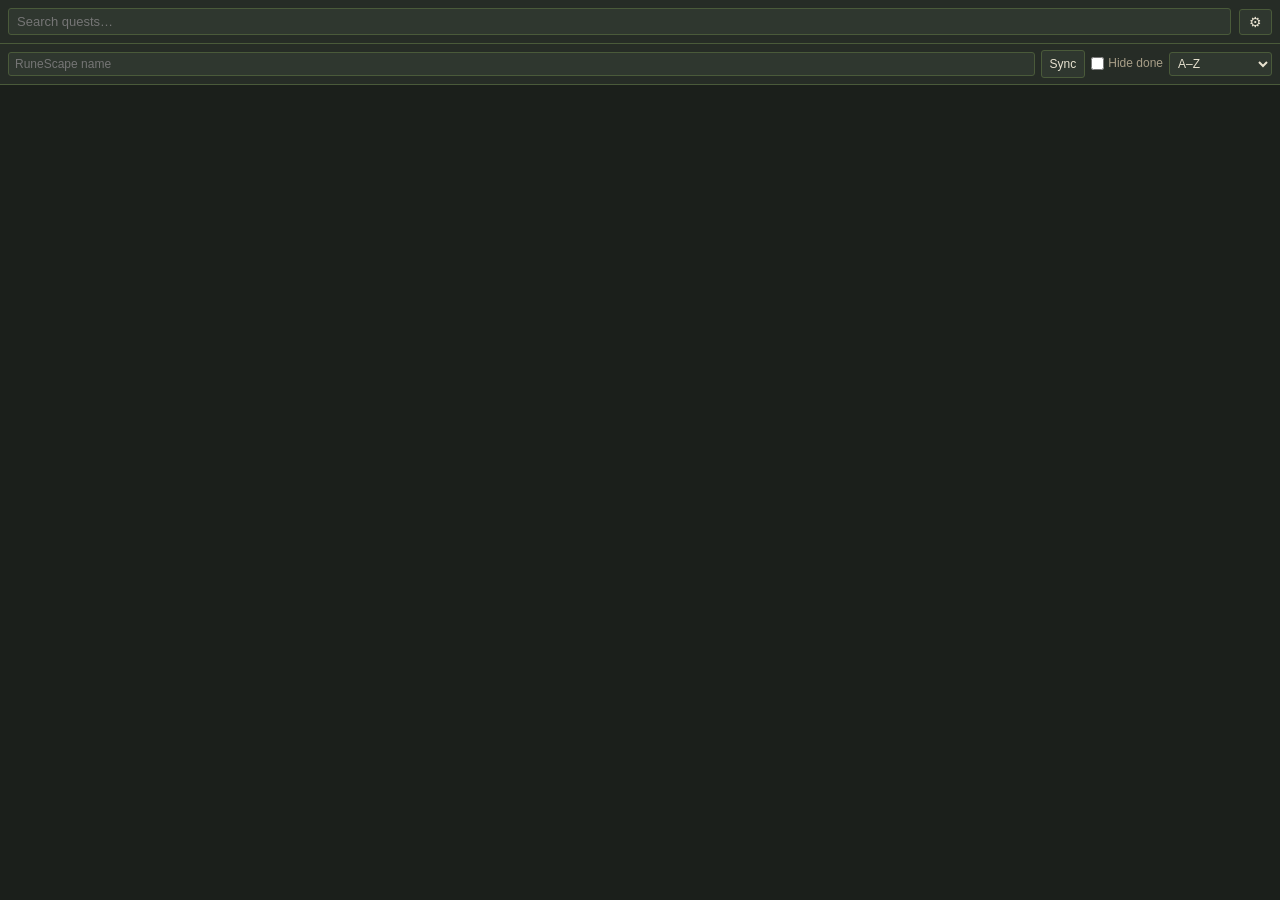
<file: index.html>
<!DOCTYPE html>
<html lang="en">
<head>
	<meta charset="utf-8">
	<meta name="viewport" content="width=device-width, initial-scale=1">
	<title>RS3 Quest Helper</title>
	<link rel="stylesheet" href="style.css">
</head>
<body>
	<div id="alt1-banner" class="banner hidden">
		Not running inside Alt1.
		<a id="addtoalt1" href="#">Click here to add this app to Alt1</a>
	</div>

	<!-- Home view: searchable quest index -->
	<div id="view-home" class="view">
		<header>
			<input id="search" type="search" placeholder="Search quests&hellip;" autocomplete="off">
			<button id="btn-settings-home" title="Settings">&#9881;</button>
		</header>
		<div class="home-tools">
			<input id="rsn" type="text" placeholder="RuneScape name" autocomplete="off" title="Your in-game name, used to fetch quest completion from RuneMetrics">
			<button id="btn-sync" title="Fetch your quest statuses from RuneMetrics (profile must not be private)">Sync</button>
			<label title="Hide quests you have completed in game"><input type="checkbox" id="hide-done"> Hide done</label>
			<select id="sort-mode" title="Sort order">
				<option value="az">A&ndash;Z</option>
				<option value="optimal">Optimal order</option>
				<option value="timeline">Timeline</option>
			</select>
		</div>
		<div id="sync-status" class="status hidden"></div>
		<div id="rm-import" class="rm-import hidden">
			<div>
				<a id="rm-open" href="#" target="_blank">1. Open your RuneMetrics data</a>
				<span> — copy the whole page (Ctrl+A, Ctrl+C), paste it below, then Import.</span>
			</div>
			<textarea id="rm-json" rows="3" placeholder='Paste the {"quests":[...]} text here'></textarea>
			<div class="rm-import-row">
				<button id="btn-rm-import">2. Import</button>
				<button id="btn-rm-cancel">Cancel</button>
			</div>
		</div>
		<div id="index-status" class="status hidden"></div>
		<main id="quest-list"></main>
	</div>

	<!-- Guide view: steps for the selected quest -->
	<div id="view-guide" class="view hidden">
		<header>
			<button id="btn-home" title="Back to quest list">&#9664;</button>
			<div id="guide-title" class="guide-title"></div>
			<div class="progress-wrap">
				<div class="progress-bar"><div id="progress-fill"></div></div>
				<span id="progress-label"></span>
			</div>
		</header>
		<section class="quest-meta">
			<div class="meta-top">
				<div id="quest-info"></div>
				<button id="btn-overview" class="overview-toggle" title="Collapse or expand the whole overview at once">Collapse overview</button>
			</div>
			<details id="items-panel" class="hidden" open>
				<summary>Items needed</summary>
				<ul id="items-list"></ul>
				<ul id="scan-list"></ul>
				<div class="scan-row">
					<button id="btn-scan" title="Look for each item's icon on the game screen (open your backpack first)">Scan backpack</button>
					<span id="scan-status"></span>
				</div>
			</details>
			<details id="details-items-panel" class="details-block hidden" open>
				<summary>From the quest page</summary>
				<ul id="details-items"></ul>
			</details>
			<details id="details-rec-panel" class="details-block hidden" open>
				<summary>Recommended</summary>
				<ul id="details-rec"></ul>
			</details>
		</section>
		<div id="guide-status" class="status hidden"></div>
		<main id="steps"></main>
		<div id="map-panel" class="map-panel hidden">
			<div class="map-bar">
				<span id="map-label"></span>
				<a id="map-external" target="_blank">Open in browser</a>
				<button id="map-close" title="Close map">&#10005;</button>
			</div>
			<iframe id="map-frame" src="about:blank" title="World map"></iframe>
		</div>
		<div id="free-pos" class="free-pos hidden">
			<div id="free-pos-box" class="free-pos-box" title="Click or drag to place the overlay on the game screen">
				<div id="free-pos-dot"></div>
			</div>
			<span>Click or drag inside the box to place the overlay. It stays locked there until you move it again.</span>
		</div>
		<div id="assist-status" class="assist-status hidden"></div>
		<footer>
			<button id="btn-back" title="Un-complete the previous step">&#9664; Back</button>
			<button id="btn-next" class="primary" title="Complete the current step. While playing (game focused), press Alt1's app hotkey — Alt+1 by default — to do this without clicking.">Done, next &#9654;</button>
			<button id="btn-assist" title="Highlight matching dialogue options in game and watch the chatbox">Assist: off</button>
			<button id="btn-auto" title="Automatically tick dialogue steps when the conversation ends (needs Assist)">Auto: off</button>
			<button id="btn-overlay" title="Show the current step on top of the game screen">Overlay: off</button>
			<select id="overlay-pos" title="Where the overlay card appears on the game screen">
				<option value="tc">Top</option>
				<option value="tl">Top-left</option>
				<option value="tr">Top-right</option>
				<option value="bc">Bottom</option>
				<option value="free">Free…</option>
			</select>
			<button id="btn-settings-guide" title="Settings">&#9881;</button>
			<button id="btn-reset" title="Clear all progress for this quest">Reset</button>
		</footer>
	</div>

	<div id="settings-popup" class="item-popup hidden">
		<div class="item-popup-card">
			<div class="item-popup-head">
				<span id="settings-title">Settings</span>
				<button id="settings-close" title="Close">&#10005;</button>
			</div>
			<div class="settings-row">
				<label for="floor-mode" title="UK counts the ground floor separately; US calls it the 1st floor">Floor numbering</label>
				<select id="floor-mode">
					<option value="uk">UK (ground, 1st, 2nd&hellip;)</option>
					<option value="us">US (1st, 2nd, 3rd&hellip;)</option>
				</select>
			</div>
			<div class="settings-row">
				<label for="theme-mode">Theme</label>
				<select id="theme-mode">
					<option value="dark">RS dark</option>
					<option value="light">Parchment light</option>
					<option value="black">Pure black</option>
				</select>
			</div>
			<div class="settings-row">
				<label title="Key that completes the current step while the APP window is focused (not while playing)">&ldquo;Done, next&rdquo; key (app focused)</label>
				<button id="btn-keybind" title="Click, then press the key you want">N</button>
			</div>
			<div class="settings-note"><strong>While playing the game, press Alt+1</strong> (Alt1&rsquo;s app hotkey) to complete a step without clicking &mdash; that is the only key that works when the game window is focused, and you change it in Alt1&rsquo;s own settings. The key above is a convenience for when this app&rsquo;s own window is focused, since a web app can&rsquo;t read your keyboard while the game is in front.</div>
			<div class="settings-row">
				<label title="Quest list, guides and sort orders are cached for 7 days">Wiki data cache</label>
				<button id="btn-clear-cache">Clear &amp; reload</button>
			</div>
			<div class="settings-note">Guides and quest lists refresh from the wiki automatically every 7 days &mdash; clear the cache to force it now. Your quest progress and settings are kept.</div>
		</div>
	</div>

	<div id="item-popup" class="item-popup hidden">
		<div class="item-popup-card">
			<div class="item-popup-head">
				<span id="item-popup-title"></span>
				<a id="item-popup-link" target="_blank">Full wiki page</a>
				<button id="item-popup-close" title="Close">&#10005;</button>
			</div>
			<div id="item-popup-body"></div>
		</div>
	</div>

	<script src="libs/a1lib.js"></script>
	<script src="libs/ocr.js"></script>
	<script src="libs/dialog.js"></script>
	<script src="libs/chatbox.js"></script>
	<script src="libs/font_digits.js"></script>
	<script src="app.js"></script>
</body>
</html>
</file>
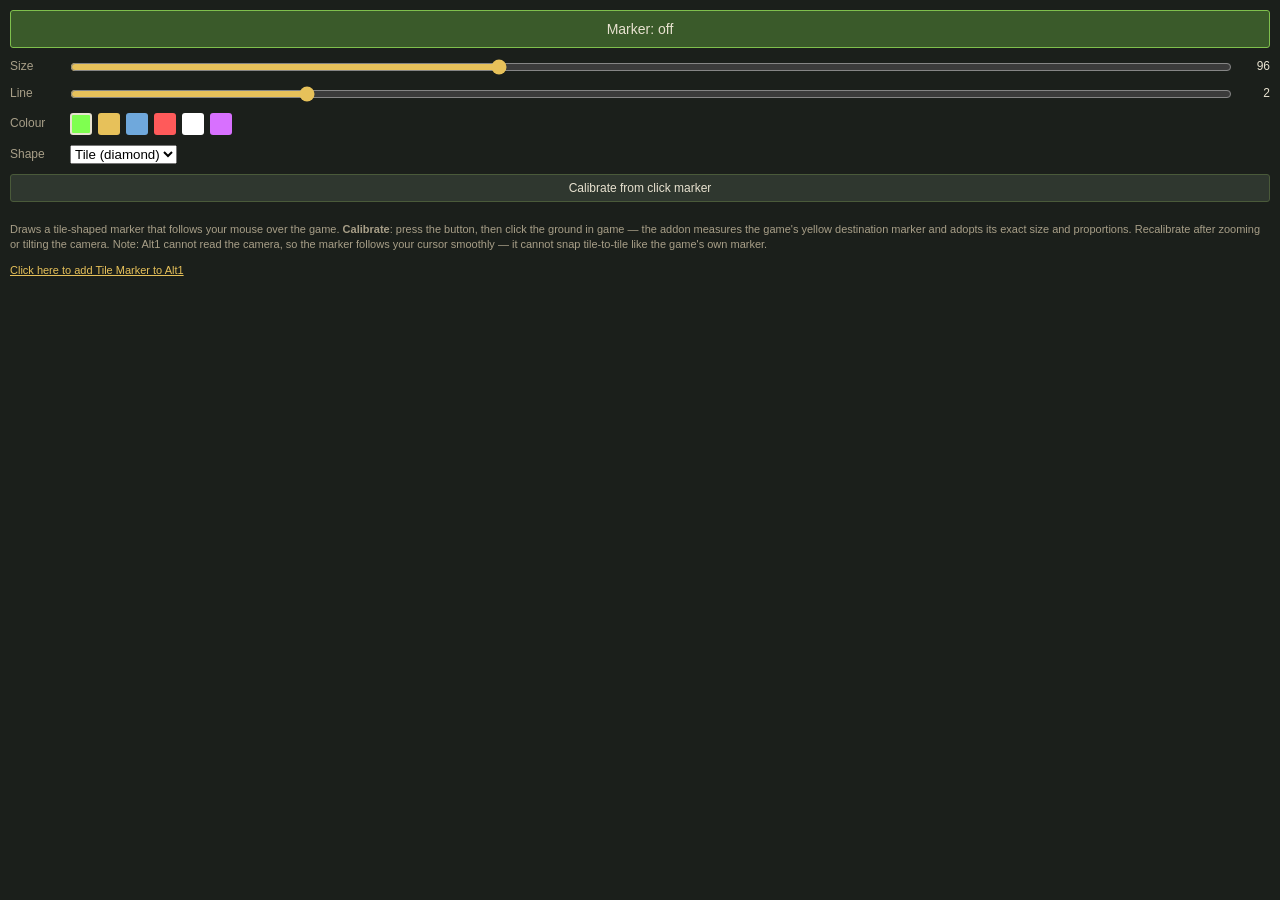
<file: tile.html>
<!DOCTYPE html>
<html lang="en">
<head>
	<meta charset="utf-8">
	<meta name="viewport" content="width=device-width, initial-scale=1">
	<title>Tile Marker</title>
	<link rel="stylesheet" href="style.css">
	<style>
		body { padding: 10px; gap: 10px; }
		.row { display: flex; align-items: center; gap: 8px; font-size: 12px; }
		.row label { min-width: 52px; color: var(--muted); }
		input[type=range] { flex: 1; accent-color: var(--gold); }
		.swatches { display: flex; gap: 6px; }
		.swatch {
			width: 22px; height: 22px; border-radius: 3px; cursor: pointer;
			border: 2px solid transparent;
		}
		.swatch.sel { border-color: var(--text); }
		#toggle { width: 100%; flex: 0 0 auto; padding: 10px; font-size: 14px; }
		.note { font-size: 11px; color: var(--muted); line-height: 1.4; }
		#val-size, #val-width { min-width: 30px; text-align: right; color: var(--text); }
	</style>
</head>
<body>
	<button id="toggle" class="primary">Marker: off</button>

	<div class="row">
		<label for="size">Size</label>
		<input id="size" type="range" min="24" max="220" value="96">
		<span id="val-size">96</span>
	</div>
	<div class="row">
		<label for="linewidth">Line</label>
		<input id="linewidth" type="range" min="1" max="6" value="2">
		<span id="val-width">2</span>
	</div>
	<div class="row">
		<label>Colour</label>
		<div class="swatches" id="swatches"></div>
	</div>
	<div class="row">
		<label>Shape</label>
		<select id="shape">
			<option value="diamond">Tile (diamond)</option>
			<option value="square">Square</option>
			<option value="cross">Crosshair</option>
		</select>
	</div>

	<button id="calibrate">Calibrate from click marker</button>
	<div id="cal-status" class="note"></div>

	<p class="note">
		Draws a tile-shaped marker that follows your mouse over the game.
		<b>Calibrate</b>: press the button, then click the ground in game —
		the addon measures the game's yellow destination marker and adopts
		its exact size and proportions. Recalibrate after zooming or tilting
		the camera. Note: Alt1 cannot read the camera, so the marker follows
		your cursor smoothly — it cannot snap tile-to-tile like the game's
		own marker.
	</p>
	<div id="alt1-note" class="note hidden" style="color: var(--red);"></div>
	<div id="diag" class="note" style="font-family: monospace; white-space: pre-wrap;"></div>

	<script src="libs/a1lib.js"></script>
	<script>
	(function () {
		"use strict";

		var COLORS = [
			[127, 255, 80], [231, 193, 90], [111, 168, 220],
			[255, 90, 90], [255, 255, 255], [216, 112, 255]
		];
		var PREFS_KEY = "rs3qh-tile-v1";
		var TICK_MS = 60;
		var prefs = { size: 96, line: 2, color: 0, shape: "diamond", ratio: 0.5 };
		try {
			var saved = JSON.parse(localStorage.getItem(PREFS_KEY));
			if (saved) prefs = saved;
			if (!prefs.ratio) prefs.ratio = 0.5;
		} catch (e) { /* defaults */ }

		var timer = null;
		var calTimer = null;

		// ---- calibration: measure the game's yellow destination marker ----

		function isMarkerYellow(r, g, b) {
			// The click-destination marker outline is a bright gold-yellow.
			return r > 190 && g > 150 && b < 140 && (r - b) > 70 && Math.abs(r - g) < 80;
		}

		// Find the marker's bounding box in an ImageData. The bouncing arrow
		// above the tile box is also yellow, so cluster yellow rows and keep
		// only the bottom cluster (the tile outline itself).
		function measureClickMarker(img) {
			var w = img.width, h = img.height;
			var rowCounts = new Array(h);
			var rowMin = new Array(h);
			var rowMax = new Array(h);
			var y, x, total = 0;
			for (y = 0; y < h; y++) {
				rowCounts[y] = 0; rowMin[y] = w; rowMax[y] = -1;
				for (x = 0; x < w; x++) {
					var i = (y * w + x) * 4;
					if (isMarkerYellow(img.data[i], img.data[i + 1], img.data[i + 2])) {
						rowCounts[y]++;
						if (x < rowMin[y]) rowMin[y] = x;
						if (x > rowMax[y]) rowMax[y] = x;
						total++;
					}
				}
			}
			if (total < 40) return null;
			// Split rows into clusters separated by >6 empty rows.
			var clusters = [];
			var start = -1;
			var gap = 0;
			for (y = 0; y < h; y++) {
				if (rowCounts[y] > 0) {
					if (start === -1) start = y;
					gap = 0;
				} else if (start !== -1 && ++gap > 6) {
					clusters.push([start, y - gap]);
					start = -1;
				}
			}
			if (start !== -1) clusters.push([start, h - 1]);
			if (!clusters.length) return null;
			var c = clusters[clusters.length - 1]; // bottom cluster = tile box
			var minx = w, maxx = -1, count = 0;
			for (y = c[0]; y <= c[1]; y++) {
				if (rowCounts[y]) {
					if (rowMin[y] < minx) minx = rowMin[y];
					if (rowMax[y] > maxx) maxx = rowMax[y];
					count += rowCounts[y];
				}
			}
			var bw = maxx - minx + 1;
			var bh = c[1] - c[0] + 1;
			// Sanity: a tile box is wider than tall and within sane bounds.
			if (count < 30 || bw < 24 || bw > 400 || bh < 10 || bh > bw * 1.2) return null;
			return { width: bw, height: bh };
		}

		function calTick() {
			var pos = A1lib.getMousePosition();
			if (!pos) return;
			var region;
			try {
				// Look around the mouse: the marker appears where you click.
				var rx = Math.max(0, pos.x - 200), ry = Math.max(0, pos.y - 200);
				region = A1lib.captureHold(rx, ry, 400, 400).toData();
			} catch (e) {
				stopCalibrate("Could not capture the game screen.");
				return;
			}
			var m = measureClickMarker(region);
			if (m) {
				prefs.size = m.width;
				prefs.ratio = Math.min(1, Math.max(0.2, m.height / m.width));
				savePrefs();
				var sizeInput = document.getElementById("size");
				sizeInput.value = Math.min(+sizeInput.max, prefs.size);
				document.getElementById("val-size").textContent = prefs.size;
				stopCalibrate("Calibrated: tile is " + m.width + "×" + m.height + "px at this zoom.");
				if (!timer) setOn(true);
			}
		}

		function stopCalibrate(msg) {
			if (calTimer) { clearInterval(calTimer); calTimer = null; }
			var btn = document.getElementById("calibrate");
			btn.textContent = "Calibrate from click marker";
			btn.classList.remove("active");
			document.getElementById("cal-status").textContent = msg || "";
		}

		function startCalibrate() {
			if (typeof window.alt1 === "undefined" || !alt1.permissionPixel) {
				alert("Calibration needs Alt1 with the pixel permission — re-add the addon if you were not asked for it.");
				return;
			}
			var btn = document.getElementById("calibrate");
			btn.textContent = "Waiting — click the ground in game…";
			btn.classList.add("active");
			document.getElementById("cal-status").textContent = "";
			calTimer = setInterval(calTick, 120);
			// Give up after 15s.
			setTimeout(function () {
				if (calTimer) stopCalibrate("No marker seen — try again and click closer to your cursor.");
			}, 15000);
		}

		function savePrefs() {
			localStorage.setItem(PREFS_KEY, JSON.stringify(prefs));
		}

		function mixColor(r, g, b) {
			return (b << 0) | (g << 8) | (r << 16) | (255 << 24);
		}

		function color() {
			var c = COLORS[prefs.color] || COLORS[0];
			return mixColor(c[0], c[1], c[2]);
		}

		var diagCount = 0;

		function diag(msg) {
			// Update at most ~2x/sec so the panel is readable.
			if (++diagCount % 8 !== 1) return;
			document.getElementById("diag").textContent = msg;
		}

		function draw() {
			var pos = null;
			var raw = "n/a";
			try {
				raw = String(alt1.mousePosition);
				pos = A1lib.getMousePosition();
			} catch (e) {
				diag("mouse read failed: " + e);
				return;
			}
			if (!pos) {
				diag("no mouse position (raw=" + raw + ")\n" +
					"gamestate perm: " + alt1.permissionGameState +
					" — mouse must be over the RS window");
				return;
			}
			var s = prefs.size / 2;                  // half width
			var v = (prefs.size * prefs.ratio) / 2;  // half height (calibrated aspect)
			var col = color();
			var lw = prefs.line;
			var t = TICK_MS + 80;
			var ok = false;
			try {
				alt1.overLaySetGroup("tilemark");
				alt1.overLayClearGroup("tilemark");
				if (prefs.shape === "diamond") {
					ok = alt1.overLayLine(col, lw, pos.x, pos.y - v, pos.x + s, pos.y, t);
					alt1.overLayLine(col, lw, pos.x + s, pos.y, pos.x, pos.y + v, t);
					alt1.overLayLine(col, lw, pos.x, pos.y + v, pos.x - s, pos.y, t);
					alt1.overLayLine(col, lw, pos.x - s, pos.y, pos.x, pos.y - v, t);
				} else if (prefs.shape === "square") {
					ok = alt1.overLayRect(col, pos.x - s, pos.y - v, prefs.size, prefs.size * prefs.ratio, t, lw);
				} else {
					ok = alt1.overLayLine(col, lw, pos.x - s, pos.y, pos.x + s, pos.y, t);
					alt1.overLayLine(col, lw, pos.x, pos.y - v, pos.x, pos.y + v, t);
				}
				// Flush any frozen state left by older versions of this app.
				alt1.overLayRefreshGroup("tilemark");
				diag("drawing at " + pos.x + "," + pos.y +
					" size " + prefs.size + "×" + Math.round(prefs.size * prefs.ratio) +
					"\noverlay call returned: " + ok +
					(ok ? "" : "\noverlay perm: " + alt1.permissionOverlay + " — if false, re-add with all permissions"));
			} catch (e) {
				diag("overlay draw failed: " + e);
			}
		}

		function clear() {
			try {
				alt1.overLaySetGroup("tilemark");
				alt1.overLayClearGroup("tilemark");
				alt1.overLayRefreshGroup("tilemark");
			} catch (e) { /* ignore */ }
		}

		function setOn(on) {
			var btn = document.getElementById("toggle");
			if (timer) { clearInterval(timer); timer = null; }
			if (on) {
				timer = setInterval(draw, TICK_MS);
				btn.textContent = "Marker: on";
				btn.classList.add("active");
			} else {
				clear();
				btn.textContent = "Marker: off";
				btn.classList.remove("active");
			}
		}

		// ---- ui wiring ----

		var sizeInput = document.getElementById("size");
		var lineInput = document.getElementById("linewidth");
		var shapeInput = document.getElementById("shape");
		sizeInput.value = prefs.size;
		lineInput.value = prefs.line;
		shapeInput.value = prefs.shape;
		document.getElementById("val-size").textContent = prefs.size;
		document.getElementById("val-width").textContent = prefs.line;

		sizeInput.addEventListener("input", function () {
			prefs.size = +sizeInput.value;
			document.getElementById("val-size").textContent = prefs.size;
			savePrefs();
		});
		lineInput.addEventListener("input", function () {
			prefs.line = +lineInput.value;
			document.getElementById("val-width").textContent = prefs.line;
			savePrefs();
		});
		shapeInput.addEventListener("change", function () {
			prefs.shape = shapeInput.value;
			savePrefs();
		});

		var sw = document.getElementById("swatches");
		COLORS.forEach(function (c, i) {
			var d = document.createElement("div");
			d.className = "swatch" + (i === prefs.color ? " sel" : "");
			d.style.background = "rgb(" + c.join(",") + ")";
			d.addEventListener("click", function () {
				prefs.color = i;
				savePrefs();
				sw.querySelectorAll(".swatch").forEach(function (n) { n.classList.remove("sel"); });
				d.classList.add("sel");
			});
			sw.appendChild(d);
		});

		document.getElementById("calibrate").addEventListener("click", function () {
			if (calTimer) { stopCalibrate(""); return; }
			startCalibrate();
		});

		document.getElementById("toggle").addEventListener("click", function () {
			if (typeof window.alt1 === "undefined") {
				alert("The tile marker only works inside Alt1.");
				return;
			}
			if (!alt1.permissionGameState || !alt1.permissionOverlay) {
				alert("This addon needs the gamestate and overlay permissions — re-add it if you were not asked.");
				return;
			}
			setOn(!timer);
		});

		// Self-test: ?test=1 draws a synthetic click marker (diamond outline
		// plus floating arrow) into an ImageData and checks the measurement.
		if (/[?&]test=1/.test(location.search)) {
			var timg = new ImageData(400, 400);
			function put(px, py, r, g, b) {
				var i = ((py * 400) + px) * 4;
				timg.data[i] = r; timg.data[i + 1] = g; timg.data[i + 2] = b; timg.data[i + 3] = 255;
			}
			// Arrow blob above (y 100-120), gap, diamond outline 96x48 centred (200,250).
			for (var ay = 100; ay < 120; ay++) for (var ax = 195; ax < 206; ax++) put(ax, ay, 255, 220, 90);
			for (var d = 0; d <= 48; d++) {
				put(200 + d, 250 - Math.round(24 - d / 2), 255, 215, 85); // NE edge
				put(200 + d, 250 + Math.round(24 - d / 2), 250, 210, 80); // SE edge
				put(200 - d, 250 - Math.round(24 - d / 2), 255, 220, 95); // NW edge
				put(200 - d, 250 + Math.round(24 - d / 2), 255, 225, 90); // SW edge
			}
			var got = measureClickMarker(timg);
			document.getElementById("cal-status").textContent =
				got && Math.abs(got.width - 97) <= 3 && Math.abs(got.height - 49) <= 3
					? "SELFTEST PASS " + got.width + "x" + got.height
					: "SELFTEST FAIL " + JSON.stringify(got);
		}

		if (typeof window.alt1 !== "undefined") {
			alt1.identifyAppUrl("./appconfig-tile.json");
			window.addEventListener("unload", clear);
		} else {
			var note = document.getElementById("alt1-note");
			note.classList.remove("hidden");
			var a = document.createElement("a");
			a.href = "alt1://addapp/" + new URL("appconfig-tile.json", location.href).href;
			a.textContent = "Click here to add Tile Marker to Alt1";
			note.appendChild(a);
		}
	})();
	</script>
</body>
</html>
</file>
<file: style.css>
/* RS-flavoured dark theme, compact enough to sit beside the game window. */
* { box-sizing: border-box; margin: 0; padding: 0; }

:root {
	--bg: #1b1f1b;
	--panel: #262c26;
	--panel-2: #2f372f;
	--border: #4a5a3a;
	--text: #e8e2d0;
	--muted: #a89f88;
	--gold: #e7c15a;
	--green: #7fbf4d;
	--red: #c0564a;
	--chat: #6fa8dc;
	--chip-bg: #223247;
	--chip-border: #33507a;
	--info-bg: #3a3325;
	--info-border: #6a5a2a;
	--map-chip-bg: #2a3a2a;
	--map-chip-border: #3f5f33;
	--primary-bg: #3a5a2a;
	--active-bg: #4a3a1a;
	--img-bg: #111;
}

:root[data-theme="light"] {
	--bg: #e7dfc9;
	--panel: #f4eeda;
	--panel-2: #e0d6ba;
	--border: #a4936a;
	--text: #2c2618;
	--muted: #6f6449;
	--gold: #8a6a15;
	--green: #3c7a1a;
	--red: #a83326;
	--chat: #1f5a9e;
	--chip-bg: #dbe6f4;
	--chip-border: #90aed4;
	--info-bg: #efe4c0;
	--info-border: #b09a55;
	--map-chip-bg: #d8e8d0;
	--map-chip-border: #7fa868;
	--primary-bg: #bcd9a5;
	--active-bg: #ead9a8;
	--img-bg: #fff;
}

:root[data-theme="black"] {
	--bg: #000;
	--panel: #101010;
	--panel-2: #1c1c1c;
	--border: #3c3c3c;
}

html, body { height: 100%; }

body {
	background: var(--bg);
	color: var(--text);
	font: 13px/1.45 "Segoe UI", Arial, sans-serif;
	display: flex;
	flex-direction: column;
	overflow: hidden;
}

a { color: var(--gold); }

.hidden { display: none !important; }

.banner {
	background: var(--active-bg);
	color: var(--gold);
	padding: 6px 10px;
	font-size: 12px;
	border-bottom: 1px solid var(--border);
}

header {
	display: flex;
	gap: 8px;
	align-items: center;
	padding: 8px;
	background: var(--panel);
	border-bottom: 1px solid var(--border);
}

.view {
	display: flex;
	flex-direction: column;
	flex: 1;
	min-height: 0;
}

#search {
	flex: 1;
	min-width: 0;
	background: var(--panel-2);
	color: var(--text);
	border: 1px solid var(--border);
	border-radius: 3px;
	padding: 5px 8px;
	font-size: 13px;
}

#search:focus { outline: none; border-color: var(--gold); }

.status {
	padding: 10px;
	color: var(--muted);
	font-size: 12px;
	text-align: center;
}

.home-tools {
	display: flex;
	flex-wrap: wrap;
	align-items: center;
	gap: 6px;
	padding: 6px 8px;
	background: var(--panel);
	border-bottom: 1px solid var(--border);
	font-size: 12px;
}

#rsn {
	flex: 1;
	min-width: 90px;
	background: var(--panel-2);
	color: var(--text);
	border: 1px solid var(--border);
	border-radius: 3px;
	padding: 4px 6px;
	font-size: 12px;
}

#rsn:focus { outline: none; border-color: var(--gold); }

.home-tools label {
	display: flex;
	align-items: center;
	gap: 4px;
	color: var(--muted);
	cursor: pointer;
	white-space: nowrap;
}

.home-tools input[type=checkbox] { accent-color: var(--green); }

#sort-mode {
	background: var(--panel-2);
	color: var(--text);
	border: 1px solid var(--border);
	border-radius: 3px;
	padding: 3px 4px;
	font-size: 12px;
}

.rm-import {
	padding: 6px 10px;
	background: var(--panel);
	border-bottom: 1px solid var(--border);
	font-size: 12px;
	color: var(--muted);
	display: flex;
	flex-direction: column;
	gap: 5px;
}

.rm-import.hidden { display: none; }

#rm-json {
	width: 100%;
	background: var(--panel-2);
	color: var(--text);
	border: 1px solid var(--border);
	border-radius: 3px;
	font: 11px monospace;
	padding: 4px;
	resize: vertical;
}

.rm-import-row { display: flex; gap: 6px; }
.rm-import-row button { padding: 3px 10px; font-size: 11px; }

.quest-rank {
	color: var(--muted);
	font-size: 11px;
	min-width: 34px;
	text-align: right;
}

.quest-status {
	font-size: 11px;
	white-space: nowrap;
	padding: 0 6px;
	border-radius: 3px;
	border: 1px solid var(--border);
}

.quest-status.done { color: var(--green); border-color: var(--map-chip-border); }
.quest-status.started { color: var(--gold); border-color: var(--info-border); }

.quest-row {
	display: flex;
	align-items: center;
	justify-content: space-between;
	gap: 8px;
	padding: 7px 10px;
	margin: 2px 0;
	background: var(--panel);
	border: 1px solid transparent;
	border-radius: 4px;
	cursor: pointer;
}

.quest-row:hover { border-color: var(--gold); }

.pathway-row { border-color: var(--info-border); }
.pathway-row .quest-status { color: var(--gold); border-color: var(--info-border); }

.open-quest-btn {
	display: block;
	clear: both;
	margin-top: 8px;
}

.quest-name { flex: 1; }

.quest-progress {
	font-size: 11px;
	color: var(--green);
	white-space: nowrap;
}

.guide-title {
	flex: 1;
	min-width: 0;
	font-weight: 600;
	color: var(--gold);
	overflow: hidden;
	text-overflow: ellipsis;
	white-space: nowrap;
}

.progress-wrap {
	display: flex;
	align-items: center;
	gap: 6px;
	white-space: nowrap;
}

.progress-bar {
	width: 70px;
	height: 10px;
	background: var(--bg);
	border: 1px solid var(--border);
	border-radius: 5px;
	overflow: hidden;
}

#progress-fill {
	height: 100%;
	width: 0;
	background: var(--green);
	transition: width .2s;
}

#progress-label { font-size: 11px; color: var(--muted); }

.quest-meta {
	padding: 6px 10px;
	background: var(--panel);
	border-bottom: 1px solid var(--border);
	font-size: 12px;
	color: var(--muted);
	/* However big the overview grows, the step list below keeps space. */
	max-height: 55vh;
	overflow-y: auto;
	flex-shrink: 0;
}

.quest-meta .badge {
	display: inline-block;
	padding: 0 6px;
	border-radius: 3px;
	font-size: 11px;
	margin-left: 4px;
	background: var(--panel-2);
	border: 1px solid var(--border);
}

.quest-meta summary {
	cursor: pointer;
	color: var(--gold);
	margin-top: 4px;
	user-select: none;
}

.meta-top {
	display: flex;
	align-items: flex-start;
	gap: 8px;
}

.meta-top #quest-info { flex: 1; min-width: 0; }

.overview-toggle {
	padding: 2px 8px;
	font-size: 11px;
	flex-shrink: 0;
}

#items-list { margin: 4px 0 2px 18px; }

#scan-list {
	margin: 6px 0 2px 4px;
	list-style: none;
	border-top: 1px dashed var(--border);
	padding-top: 4px;
}

.scan-item {
	padding: 2px 4px;
	cursor: pointer;
	border-radius: 3px;
}

.scan-item:hover { background: var(--panel-2); }

.scan-item.done { opacity: .6; text-decoration: line-through; }

.scan-item input[type=checkbox] {
	accent-color: var(--green);
	pointer-events: none;
	vertical-align: middle;
	margin-right: 4px;
}

.scan-mark {
	display: inline-block;
	width: 14px;
	text-align: center;
	font-weight: 700;
}

.scan-mark.ok { color: var(--green); }
.scan-mark.missing { color: var(--red); }
.scan-mark.unknown { color: var(--gold); }

.scan-count {
	font-size: 11px;
	color: var(--muted);
	font-family: monospace;
}

.details-block {
	border-top: 1px dashed var(--border);
	margin-top: 6px;
	padding-top: 4px;
}

.details-block summary {
	font-size: 11px;
	font-weight: 600;
	text-transform: uppercase;
	letter-spacing: .03em;
	margin: 0 0 2px;
}

.details-block ul { margin: 2px 0 4px 18px; }

.quest-meta li.obtainable { color: var(--green); }

.scan-row {
	display: flex;
	align-items: center;
	gap: 8px;
	margin: 6px 0 2px;
}

.scan-row button { padding: 3px 8px; font-size: 11px; }

#scan-status { font-size: 11px; color: var(--muted); }

main {
	flex: 1;
	overflow-y: auto;
	padding: 6px 8px 12px;
}

.section-title {
	margin: 10px 2px 4px;
	font-size: 12px;
	font-weight: 600;
	color: var(--gold);
	text-transform: uppercase;
	letter-spacing: .04em;
}

.section-needed {
	margin: 0 2px 4px;
	font-size: 11px;
	color: var(--muted);
	font-style: italic;
}

.step {
	display: flex;
	gap: 8px;
	align-items: flex-start;
	padding: 6px 8px;
	margin: 3px 0;
	background: var(--panel);
	border: 1px solid transparent;
	border-radius: 4px;
	cursor: pointer;
}

.step:hover { border-color: var(--border); }

.step.current {
	background: var(--panel-2);
	border-color: var(--gold);
}

.step.done { opacity: .55; }
.step.done .step-text { text-decoration: line-through; }

.step input[type=checkbox] {
	margin-top: 2px;
	accent-color: var(--green);
	pointer-events: none;
}

.step-text { flex: 1; }

.chip {
	display: inline;
	background: var(--chip-bg);
	color: var(--chat);
	border: 1px solid var(--chip-border);
	border-radius: 3px;
	font-size: 11px;
	padding: 0 5px;
	margin-left: 5px;
}

.wiki-link {
	border-bottom: 1px dotted rgba(231, 193, 90, 0.6);
	cursor: pointer;
}

.wiki-link:hover {
	color: var(--gold);
	border-bottom-color: var(--gold);
}

.entity-img {
	display: block;
	max-width: 140px;
	max-height: 160px;
	float: right;
	margin: 0 0 6px 8px;
	border: 1px solid var(--border);
	border-radius: 4px;
	background: var(--img-bg);
}

.chip-info {
	background: var(--info-bg);
	color: var(--gold);
	border-color: var(--info-border);
	text-decoration: none;
	cursor: pointer;
	padding: 0 6px;
}

.chip-info:hover { border-color: var(--gold); }

.item-popup {
	position: fixed;
	/* long-hand instead of inset: 0 — Alt1's embedded Chromium is older
	   than desktop browsers */
	top: 0;
	right: 0;
	bottom: 0;
	left: 0;
	background: rgba(0, 0, 0, 0.55);
	display: flex;
	align-items: center;
	justify-content: center;
	z-index: 50;
	padding: 14px;
}

.item-popup.hidden { display: none; }

.item-popup-card {
	background: var(--panel);
	border: 1px solid var(--gold);
	border-radius: 6px;
	max-width: 420px;
	width: 100%;
	max-height: 80vh;
	overflow-y: auto;
	padding: 10px 12px;
	font-size: 12px;
}

.item-popup-head {
	display: flex;
	align-items: center;
	gap: 10px;
	margin-bottom: 6px;
}

#item-popup-title { flex: 1; font-weight: 600; color: var(--gold); }
#item-popup-close { padding: 2px 8px; font-size: 11px; }
#item-popup-body p { margin: 4px 0; line-height: 1.5; }
#item-popup-body ul { margin: 2px 0 6px 16px; }

#settings-title { flex: 1; font-weight: 600; color: var(--gold); }
#settings-close { padding: 2px 8px; font-size: 11px; }
#btn-settings-home,
#btn-settings-guide {
	font-family: "Segoe UI Symbol", "Segoe UI", Arial, sans-serif;
	font-size: 14px;
	line-height: 1;
	padding: 5px 9px;
}

/* The footer wraps at narrow widths, so only the last pair is pinned
   right — settings + reset stay in the bottom-right corner on any size. */
#btn-settings-guide { margin-left: auto; }

.settings-row {
	display: flex;
	align-items: center;
	justify-content: space-between;
	gap: 10px;
	padding: 7px 0;
	border-bottom: 1px dashed var(--border);
}

.settings-row label { color: var(--text); }

.settings-row select,
.settings-row button {
	background: var(--panel-2);
	color: var(--text);
	border: 1px solid var(--border);
	border-radius: 3px;
	padding: 4px 6px;
	font-size: 12px;
}

.settings-row select:hover,
.settings-row button:hover { border-color: var(--gold); cursor: pointer; }

.settings-note {
	font-size: 11px;
	color: var(--muted);
	margin-top: 8px;
	line-height: 1.5;
}

.chip-map {
	background: var(--map-chip-bg);
	color: var(--green);
	border-color: var(--map-chip-border);
	text-decoration: none;
	cursor: pointer;
}

.chip-map:hover { border-color: var(--gold); }

.guide-img {
	margin: 6px 2px;
}

.guide-img img {
	display: block;
	max-width: 100%;
	border: 1px solid var(--border);
	border-radius: 4px;
	cursor: zoom-in;
	background: var(--img-bg);
}

.guide-img.expanded img { cursor: zoom-out; }

.guide-img figcaption {
	font-size: 11px;
	color: var(--muted);
	margin-top: 2px;
	font-style: italic;
}

.step-note {
	display: block;
	font-size: 11px;
	color: var(--muted);
	margin-top: 3px;
}

.sub-list {
	margin: 4px 0 0 4px;
	font-size: 12px;
	color: var(--muted);
	list-style: none;
}

.sub-list li { padding: 1px 0; }

.sub-list li.sub-step {
	cursor: pointer;
	border-radius: 3px;
	padding: 2px 4px;
}

.sub-list li.sub-step:hover { background: var(--panel-2); }

.sub-list li.sub-step.done {
	opacity: .55;
	text-decoration: line-through;
}

.sub-list li.sub-step input[type=checkbox] {
	accent-color: var(--green);
	pointer-events: none;
	vertical-align: middle;
}

.sub-list .members {
	color: var(--gold);
	font-size: 10px;
	border: 1px solid var(--border);
	border-radius: 3px;
	padding: 0 3px;
	margin-left: 4px;
}

.map-panel {
	display: flex;
	flex-direction: column;
	height: 250px;
	flex-shrink: 0;
	border-top: 1px solid var(--border);
	background: var(--panel);
}

.map-panel.hidden { display: none; }

.map-bar {
	display: flex;
	align-items: center;
	gap: 10px;
	padding: 4px 8px;
	font-size: 12px;
	color: var(--muted);
}

.map-bar span { flex: 1; }

#map-close {
	padding: 2px 8px;
	font-size: 11px;
}

#map-frame {
	flex: 1;
	border: 0;
	background: var(--img-bg);
}

.free-pos {
	display: flex;
	align-items: center;
	gap: 10px;
	padding: 6px 10px;
	background: var(--panel);
	border-top: 1px solid var(--border);
	font-size: 11px;
	color: var(--muted);
}

.free-pos.hidden { display: none; }

.free-pos-box {
	position: relative;
	width: 128px;
	height: 72px;
	flex-shrink: 0;
	background: var(--bg);
	border: 1px solid var(--gold);
	border-radius: 3px;
	cursor: crosshair;
}

#free-pos-dot {
	position: absolute;
	width: 10px;
	height: 6px;
	margin: -3px 0 0 -5px;
	background: var(--gold);
	border-radius: 2px;
	pointer-events: none;
}

.shop-lock {
	color: var(--gold);
	font-size: 11px;
	margin-top: 1px;
}

.assist-status {
	padding: 4px 10px;
	font-size: 11px;
	color: var(--chat);
	background: var(--panel);
	border-top: 1px solid var(--border);
	max-height: 44px;
	overflow-y: auto;
}

footer {
	display: flex;
	flex-wrap: wrap;
	gap: 5px;
	padding: 6px;
	background: var(--panel);
	border-top: 1px solid var(--border);
}

button {
	background: var(--panel-2);
	color: var(--text);
	border: 1px solid var(--border);
	border-radius: 3px;
	padding: 6px 8px;
	font-size: 12px;
	cursor: pointer;
	white-space: nowrap;
}

button:hover { border-color: var(--gold); }

footer select {
	background: var(--panel-2);
	color: var(--text);
	border: 1px solid var(--border);
	border-radius: 3px;
	padding: 5px 4px;
	font-size: 12px;
}

button.primary {
	background: var(--primary-bg);
	border-color: var(--green);
	flex: 1;
}

button.active {
	background: var(--active-bg);
	border-color: var(--gold);
	color: var(--gold);
}

.complete-banner {
	margin: 12px 4px;
	padding: 12px;
	text-align: center;
	color: var(--gold);
	background: var(--panel-2);
	border: 1px solid var(--gold);
	border-radius: 4px;
	font-weight: 600;
}
</file>
